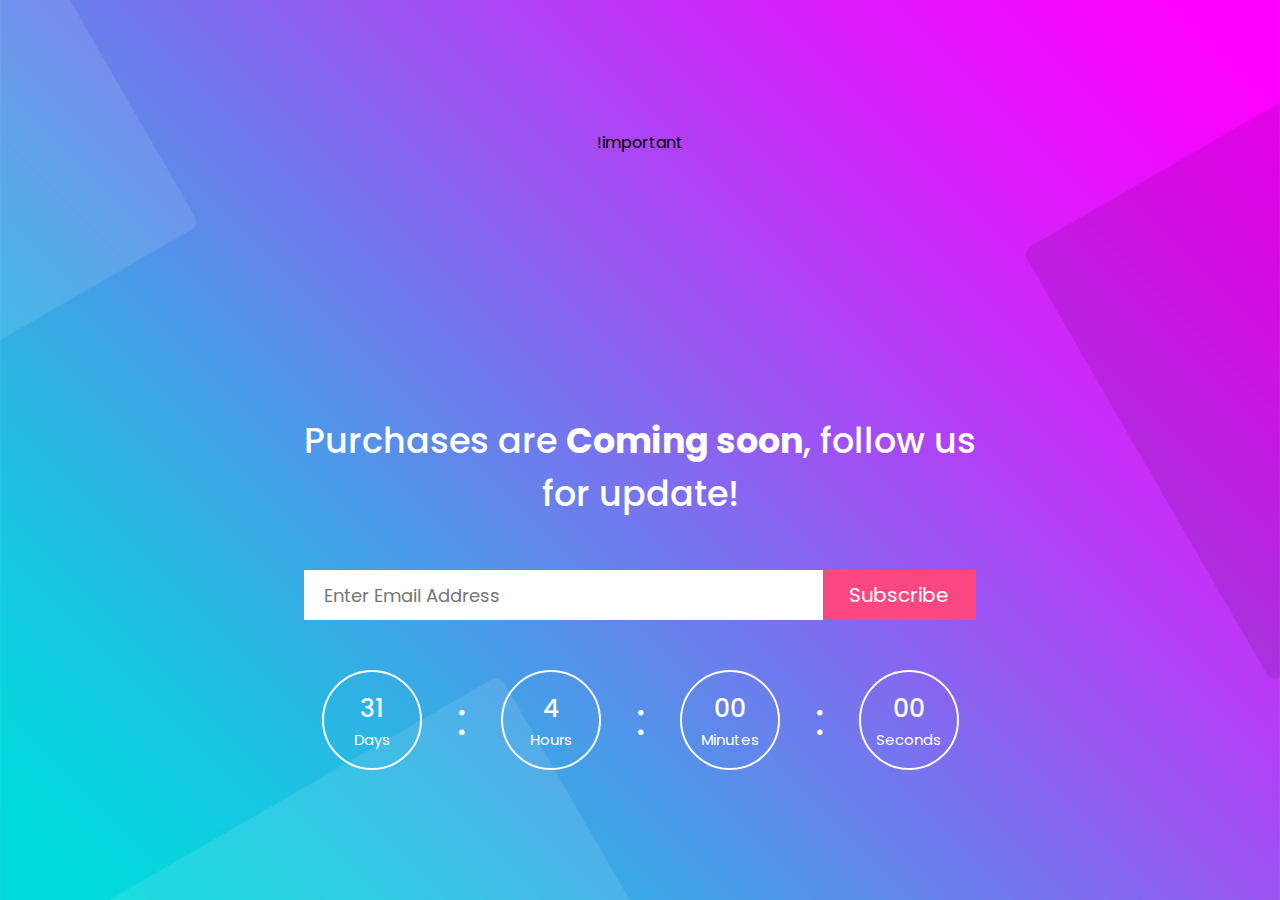
<file: commingsoon.html>
<!DOCTYPE html>
<!-- Created By ALeem Shah -->
<html lang="en" dir="ltr">
   <head>
      <meta charset="utf-8">
      <title>Coming Soon  | Aleem-Codes</title>
      <link rel="stylesheet" href="commingsoon.css">
      <meta name="viewport" content="width=device-width, initial-scale=1.0"> !important
      
   </head>
   <body>
      <div class="wrapper">
         <div class="title">
             Purchases are  <span>Coming soon</span>, follow us <br> for update!
         </div>
         <form action="#" class="form">
            <div class="email-field">
               <input type="email" placeholder="Enter Email Address" required>
               <button type="submit">Subscribe</button>
            </div>
         </form>
         <div class="count-down">
            <div class="timer day">
               <div class="count">
                  <div class="numb">
                     31
                  </div>
                  <div class="text">
                     Days
                  </div>
               </div>
            </div>
            <div class="clone">
               :
            </div>
            <div class="timer hour">
               <div class="count">
                  <div class="numb">
                     4
                  </div>
                  <div class="text">
                     Hours
                  </div>
               </div>
            </div>
            <div class="clone">
               :
            </div>
            <div class="timer min">
               <div class="count">
                  <div class="numb">
                     00
                  </div>
                  <div class="text">
                     Minutes
                  </div>
               </div>
            </div>
            <div class="clone">
               :
            </div>
            <div class="timer sec">
               <div class="count">
                  <div class="numb">
                     00
                  </div>
                  <div class="text">
                     Seconds
                  </div>
               </div>
            </div>
         </div>
      </div>
      <script>
         const day = document.querySelector(".day .numb");
         const hour = document.querySelector(".hour .numb");
         const min = document.querySelector(".min .numb");
         const sec = document.querySelector(".sec .numb");
         var timer = setInterval(()=>{
           var currentDate = new Date().getTime();
           var launchDate = new Date('Sep 18, 2020 13:00:00').getTime();
           var duration = launchDate - currentDate;
          //  var days = Math.floor(duration / (1000* 60 * 60 * 24));
          //  var hours = Math.floor((duration % (1000 * 60 * 60 * 24)) / (1000 * 60 * 60));
          //  var minutes = Math.floor((duration % (1000 * 60 * 60)) / (1000 * 60));
          //  var seconds = Math.floor((duration % (1000 * 60)) / 1000);
          // //  day.innerHTML = days;
          //  hour.innerHTML = hours;
          //  min.innerHTML = minutes;
          //  sec.innerHTML = seconds;
           if(days < 10){
             day.innerHTML = '0' + days;
           }
           if(hours < 10){
             hour.innerHTML = '0' + hours;
           }
           if(minutes < 10){
             min.innerHTML = '0' + minutes;
           }
           if(seconds < 10){
             sec.innerHTML = '0' + seconds;
           }
           if(duration < 0){
             clearInterval(timer);
           }
         }, 1000);
      </script>
   </body>
</html>
</file>
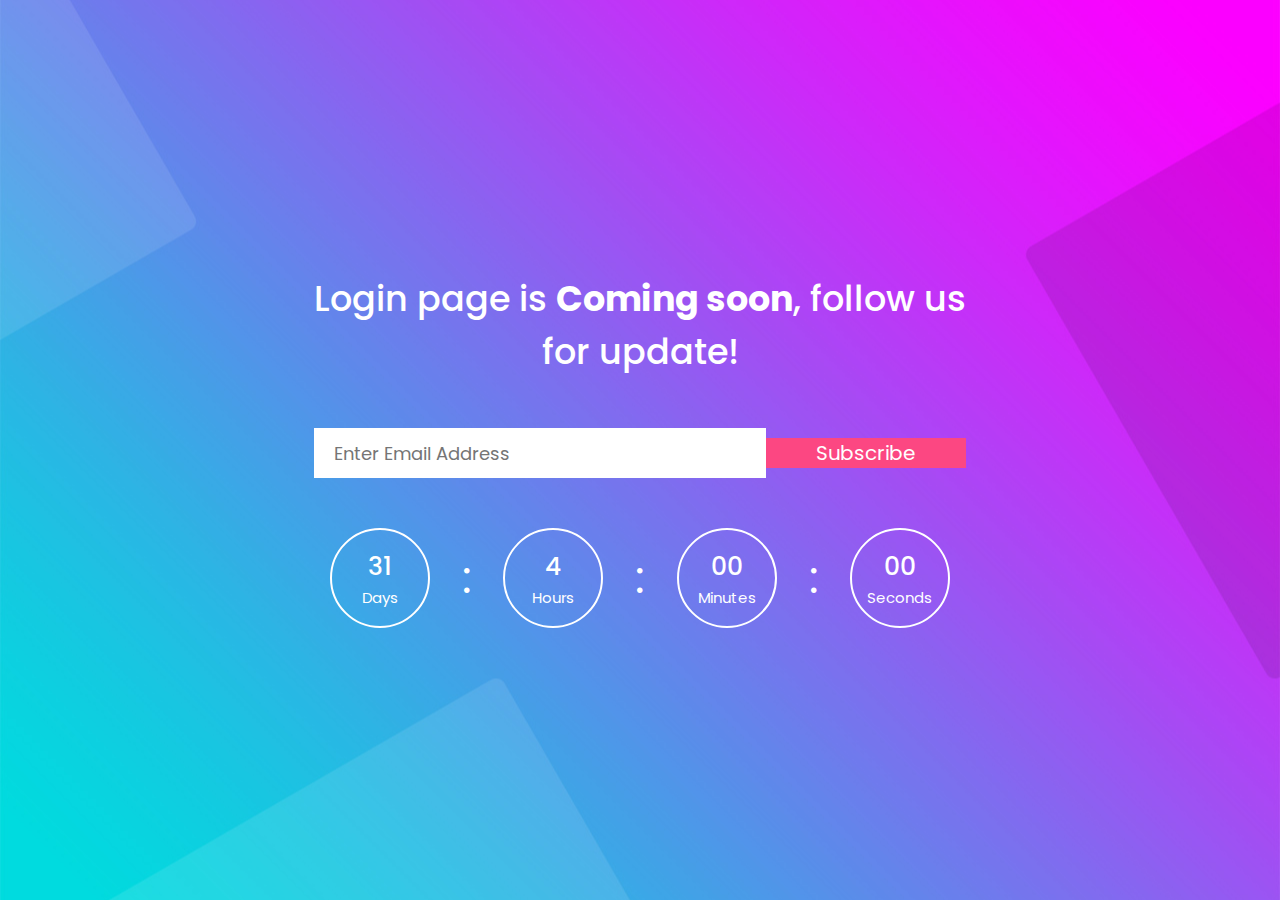
<file: commingsoon2.html>
<!DOCTYPE html>
<!-- Created By ALeem Shah -->
<html lang="en" dir="ltr">
   <head>
      <meta charset="utf-8">
      <title>Coming Soon  | Aleem-Codes</title>
      <link rel="stylesheet" href="commingsoon.css">
      <meta name="viewport" content="width=device-width, initial-scale=1.0">
   </head>
   <body>
      <div class="wrapper">
         <div class="title">
             Login page is <span>Coming soon</span>, follow us <br> for update!
         </div>
         <form action="#" class="form">
            <div class="email-field">
               <input type="email" placeholder="Enter Email Address" required>
               <a herf="www.aleemcodes.co.in"><button type="submit">Subscribe</button></a>
            </div>
         </form>
         <div class="count-down">
            <div class="timer day">
               <div class="count">
                  <div class="numb">
                     31
                  </div>
                  <div class="text">
                     Days
                  </div>
               </div>
            </div>
            <div class="clone">
               :
            </div>
            <div class="timer hour">
               <div class="count">
                  <div class="numb">
                     4
                  </div>
                  <div class="text">
                     Hours
                  </div>
               </div>
            </div>
            <div class="clone">
               :
            </div>
            <div class="timer min">
               <div class="count">
                  <div class="numb">
                     00
                  </div>
                  <div class="text">
                     Minutes
                  </div>
               </div>
            </div>
            <div class="clone">
               :
            </div>
            <div class="timer sec">
               <div class="count">
                  <div class="numb">
                     00
                  </div>
                  <div class="text">
                     Seconds
                  </div>
               </div>
            </div>
         </div>
      </div>
      <script>
         const day = document.querySelector(".day .numb");
         const hour = document.querySelector(".hour .numb");
         const min = document.querySelector(".min .numb");
         const sec = document.querySelector(".sec .numb");
         var timer = setInterval(()=>{
           var currentDate = new Date().getTime();
           var launchDate = new Date('Sep 18, 2020 13:00:00').getTime();
           var duration = launchDate - currentDate;
          //  var days = Math.floor(duration / (1000* 60 * 60 * 24));
          //  var hours = Math.floor((duration % (1000 * 60 * 60 * 24)) / (1000 * 60 * 60));
          //  var minutes = Math.floor((duration % (1000 * 60 * 60)) / (1000 * 60));
          //  var seconds = Math.floor((duration % (1000 * 60)) / 1000);
          // //  day.innerHTML = days;
          //  hour.innerHTML = hours;
          //  min.innerHTML = minutes;
          //  sec.innerHTML = seconds;
           if(days < 10){
             day.innerHTML = '0' + days;
           }
           if(hours < 10){
             hour.innerHTML = '0' + hours;
           }
           if(minutes < 10){
             min.innerHTML = '0' + minutes;
           }
           if(seconds < 10){
             sec.innerHTML = '0' + seconds;
           }
           if(duration < 0){
             clearInterval(timer);
           }
         }, 1000);
      </script>
   </body>
</html>
</file>
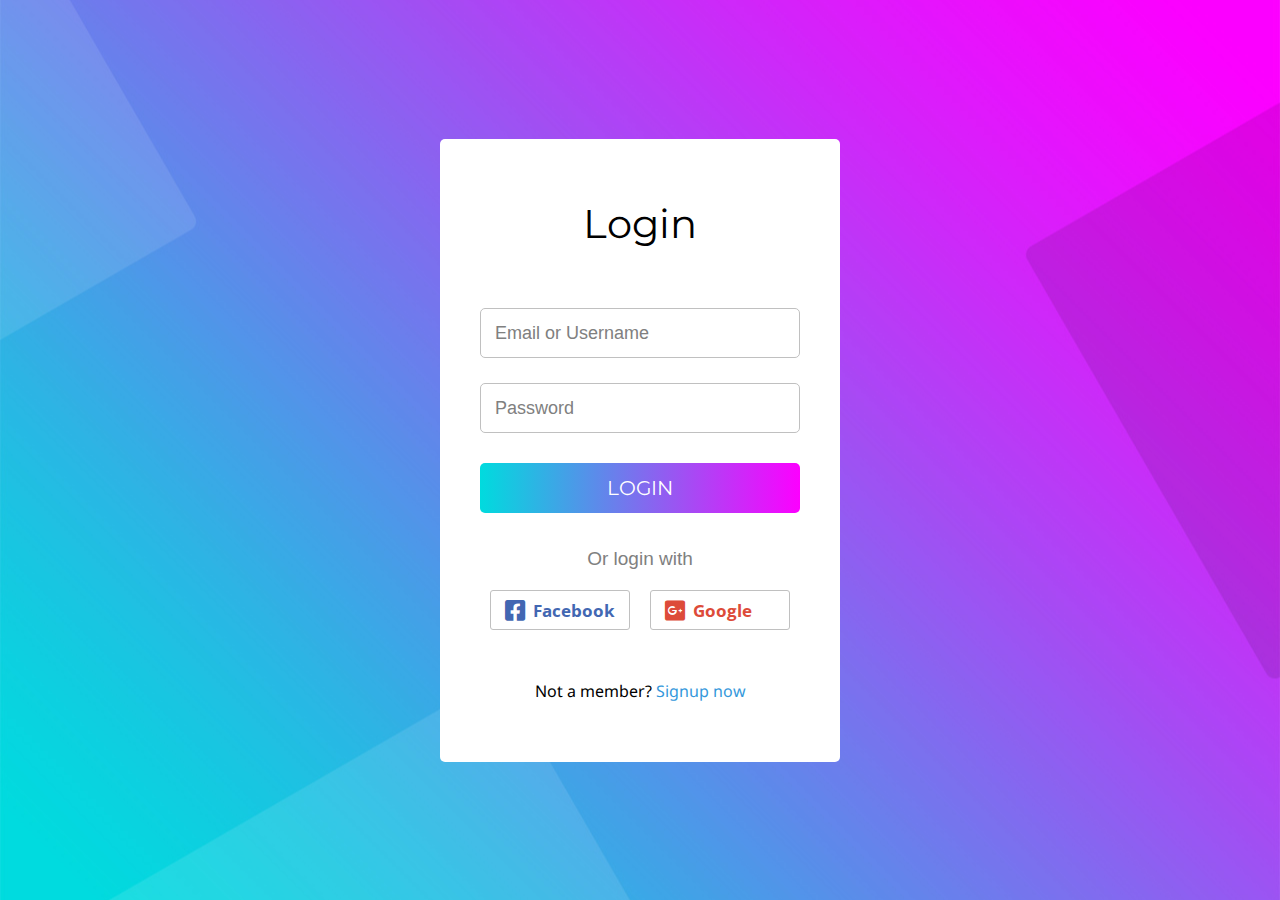
<file: login.html>
<html lang="en" dir="ltr">
   <head>
      <meta charset="utf-8">
      <title>Animated Login Form</title>
      <link rel="stylesheet" href="login.css">
      <link rel="stylesheet" href="https://cdnjs.cloudflare.com/ajax/libs/font-awesome/5.15.3/css/all.min.css"/>
   </head>
   <body>
      <div class="container">
         <header>Login</header>
         <form>
            <div class="input-field">
               <input type="text" required>
               <label>Email or Username</label>
            </div>
            <div class="input-field">
               <input class="pswrd" type="password" required>
               <span class="show">SHOW</span>
               <label>Password</label>
            </div>
            <div class="button">
               <div class="inner"></div>
               <button>LOGIN</button>
            </div>
         </form>
         <div class="auth">
            Or login with
         </div>
         <div class="links">
            <div class="facebook">
               <i class="fab fa-facebook-square"><span>Facebook</span></i>
            </div>
            <div class="google">
               <i class="fab fa-google-plus-square"><span>Google</span></i>
            </div>
         </div>
         <div class="signup">
            Not a member? <a href="signup.html">Signup now</a>
         </div>
      </div>
      <script>
         var input = document.querySelector('.pswrd');
         var show = document.querySelector('.show');
         show.addEventListener('click', active);
         function active(){
           if(input.type === "password"){
             input.type = "text";
             show.style.color = "#1DA1F2";
             show.textContent = "HIDE";
           }else{
             input.type = "password";
             show.textContent = "SHOW";
             show.style.color = "#111";
           }
         }
      </script>
   </body>
</html>
</file>
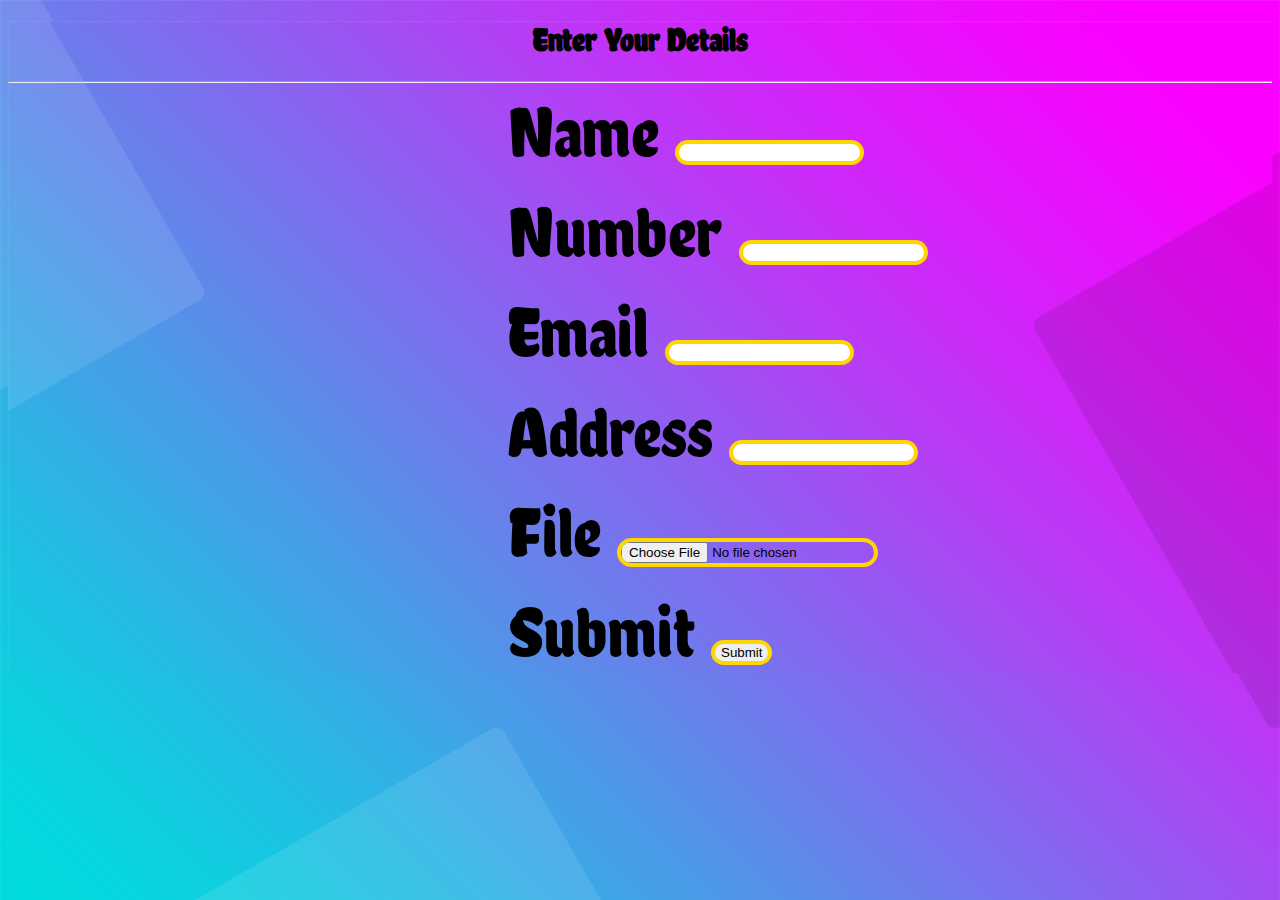
<file: PurchaseForm.html>
<!DOCTYPE html>
<html lang="en">
<head>
    <meta charset="UTF-8">
    <meta http-equiv="X-UA-Compatible" content="IE=edge">
    <meta name="viewport" content="width=device-width, initial-scale=1.0">
    <title>Purchase|AleemCodes</title>
    
    <link rel="stylesheet" href="purchase.css">
    <link rel="preconnect" href="https://fonts.gstatic.com">
<link href="https://fonts.googleapis.com/css2?family=Chela+One&display=swap" rel="stylesheet">
</head>
<body>
    <header>
        <h1>Enter Your Details</h1>
    </header>
    <hr>
<div class="apx">
<label for="name">Name</label>
<input type="text" name="name" id="name"class="loop">
</div>
<br >
<div class="apx">
<label for="number">Number</label>
<input type="number" name="number" id="number"class="loop">
</div >
<br>
<div class="apx">
<label for="email">Email</label>
<input type="email" name="email" id="email"class="loop">
</div>
<br>
<div class="apx">
<label for="Address">Address</label>
<input type="text" name="Address" id="Address"class="loop">
</div>
<br>
<div class="apx">
<label for="file">File</label>
<input type="file" name="file" id="file"class="loop">
</div>
<br>       
<div class="apx">
<label for="submit">Submit</label>
<input type="submit" name="submit" id="submit"class="loop">
</div>
        

    
</body>
</html>
</file>
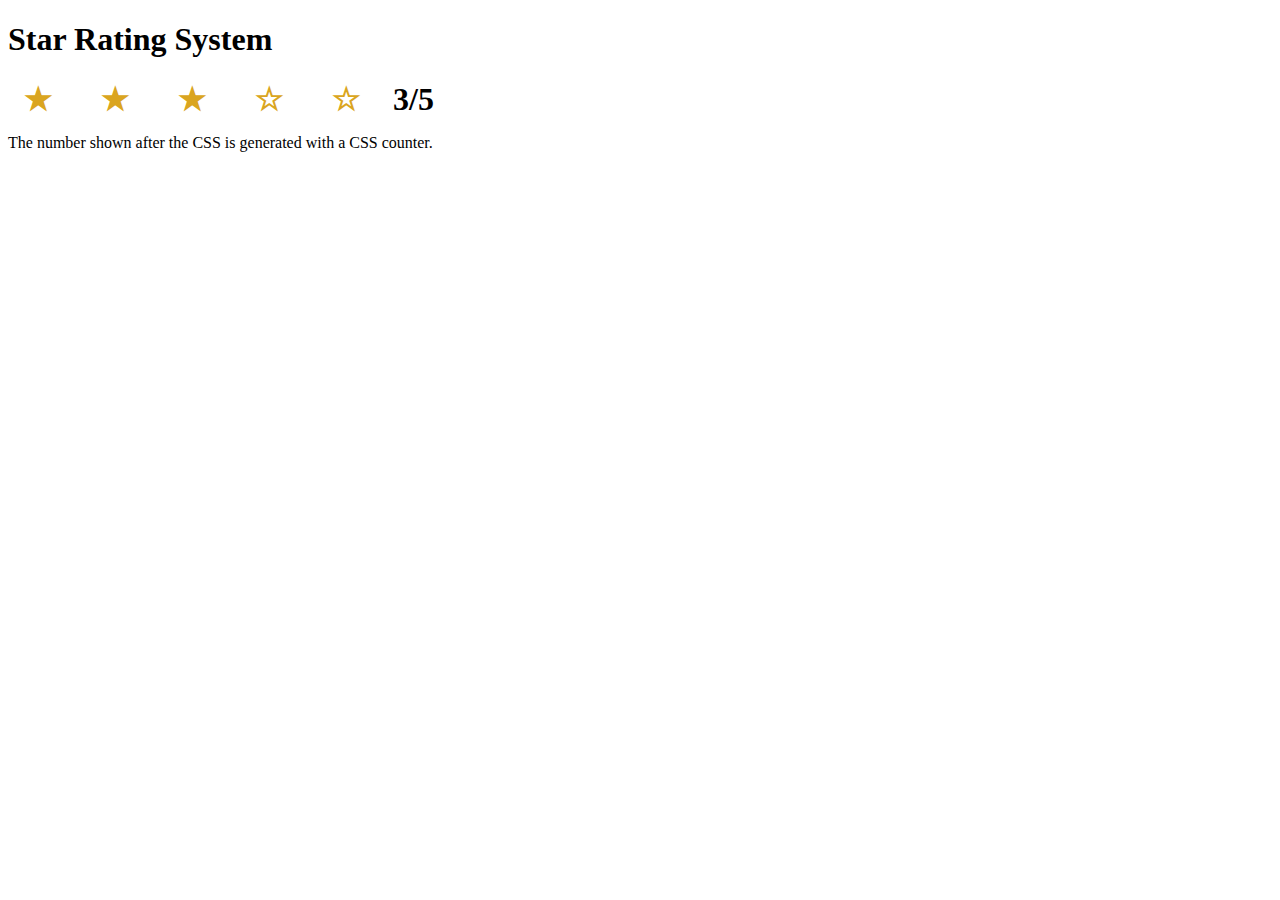
<file: rating.html>
<!DOCTYPE html>
<html lang="en">
<head>
    <meta charset="UTF-8">
    <title>Star Rating System</title>
    <meta name="viewport" content="width=device-width">
    <style>
        .star{
          color: goldenrod;
          font-size: 2.0rem;
          padding: 0 1rem; /* space out the stars */
        }
        .star::before{
          content: '\2606';    /* star outline */
          cursor: pointer;
        }
        .star.rated::before{
          /* the style for a selected star */
          content: '\2605';  /* filled star */
        }
        
        .stars{
            counter-reset: rateme 0;   
            font-size: 2.0rem;
            font-weight: 900;
        }
        .star.rated{
            counter-increment: rateme 1;
        }
        .stars::after{
            content: counter(rateme) '/5';
        }
    </style>
</head>
<body>
    <!-- alternate codepen version https://codepen.io/mad-d/pen/aJMPWr?editors=0010 -->
    <h1>Star Rating System</h1>
    <div class="stars" data-rating="3">
        <span class="star">&nbsp;</span>
        <span class="star">&nbsp;</span>
        <span class="star">&nbsp;</span>
        <span class="star">&nbsp;</span>
        <span class="star">&nbsp;</span>
    </div>
    <p>The number shown after the CSS is generated with a CSS counter.</p>
    
    
    <script>
        
        //initial setup
        document.addEventListener('DOMContentLoaded', function(){
            let stars = document.querySelectorAll('.star');
            stars.forEach(function(star){
                star.addEventListener('click', setRating); 
            });
            
            let rating = parseInt(document.querySelector('.stars').getAttribute('data-rating'));
            let target = stars[rating - 1];
            target.dispatchEvent(new MouseEvent('click'));
        });

        function setRating(ev){
            let span = ev.currentTarget;
            let stars = document.querySelectorAll('.star');
            let match = false;
            let num = 0;
            stars.forEach(function(star, index){
                if(match){
                    star.classList.remove('rated');
                }else{
                    star.classList.add('rated');
                }
                //are we currently looking at the span that was clicked
                if(star === span){
                    match = true;
                    num = index + 1;
                }
            });
            document.querySelector('.stars').setAttribute('data-rating', num);
        }
        
    </script>
</body>
</html>
</file>
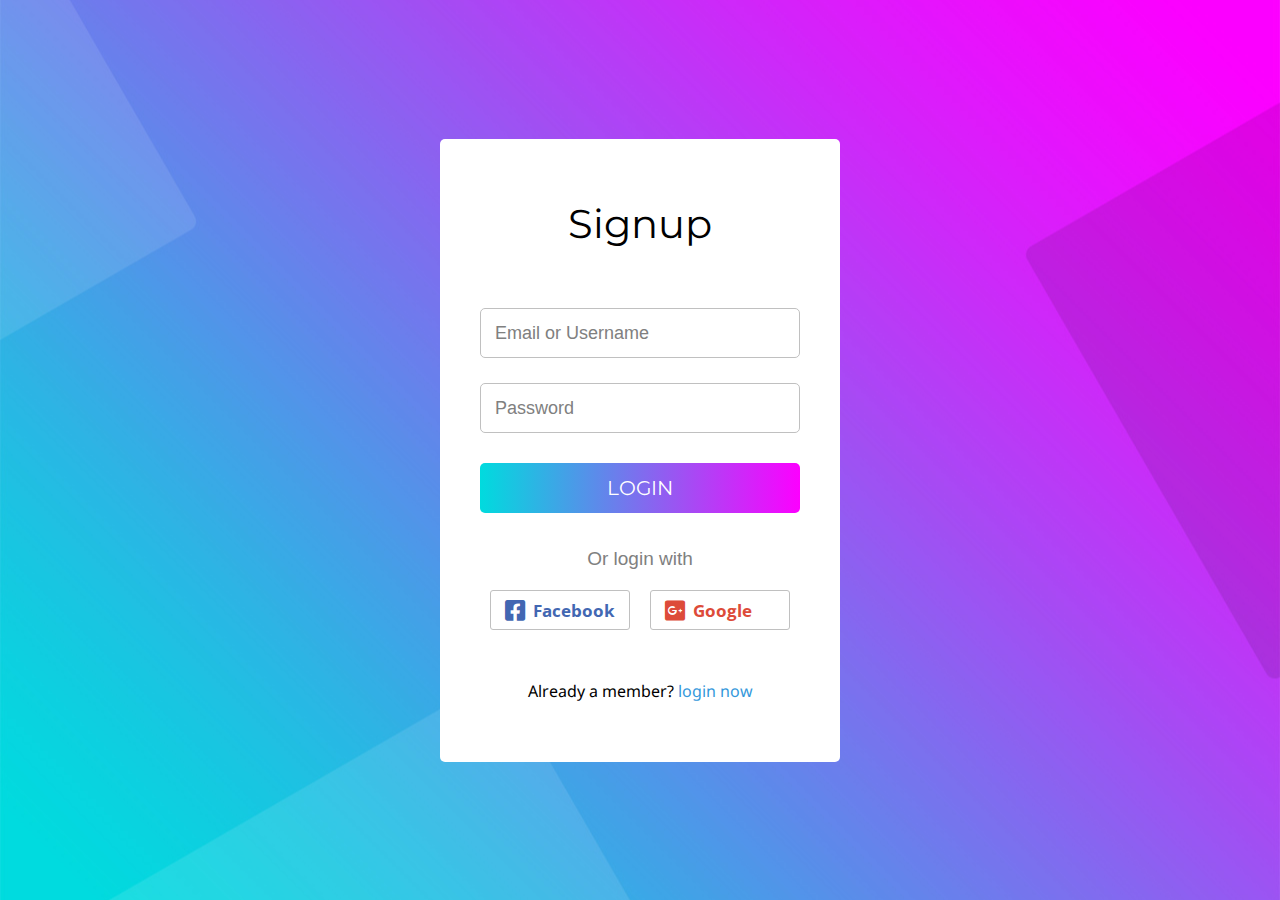
<file: signup.html>
<html lang="en" dir="ltr">
   <head>
      <meta charset="utf-8">
      <title>Animated Login Form</title>
      <link rel="stylesheet" href="login.css">
      <link rel="stylesheet" href="https://cdnjs.cloudflare.com/ajax/libs/font-awesome/5.15.3/css/all.min.css"/>
   </head>
   <body>
      <div class="container">
         <header>Signup</header>
         <form>
            <div class="input-field">
               <input type="text" required>
               <label>Email or Username</label>
            </div>
            <div class="input-field">
               <input class="pswrd" type="password" required>
               <span class="show">SHOW</span>
               <label>Password</label>
            </div>
            <div class="button">
               <div class="inner"></div>
               <button>LOGIN</button>
            </div>
         </form>
         <div class="auth">
            Or login with
         </div>
         <div class="links">
            <div class="facebook">
               <i class="fab fa-facebook-square"><span>Facebook</span></i>
            </div>
            <div class="google">
               <i class="fab fa-google-plus-square"><span>Google</span></i>
            </div>
         </div>
         <div class="signup">
            Already a member? <a href="login.html">login now</a>
         </div>
      </div>
      <script>
         var input = document.querySelector('.pswrd');
         var show = document.querySelector('.show');
         show.addEventListener('click', active);
         function active(){
           if(input.type === "password"){
             input.type = "text";
             show.style.color = "#1DA1F2";
             show.textContent = "HIDE";
           }else{
             input.type = "password";
             show.textContent = "SHOW";
             show.style.color = "#111";
           }
         }
      </script>
   </body>
</html>
</file>
<file: commingsoon.css>
@import url('https://fonts.googleapis.com/css?family=Poppins:400,500,600,700&display=swap');
*{
  margin: 0;
  padding: 0;
  box-sizing: border-box;
  font-family: 'Poppins', sans-serif;
}
html,body{
  display: grid;
  height: 100%;
  width: 100%;
  place-items: center;
  background: url("bg.jpg") no-repeat;
  background-size: cover;
  background-position: center;
}
::selection{
  color: #fff;
  background: #FC4782;
}
.wrapper{
  color: #fff;
  max-width: 900px;
  text-align: center;
  padding: 0 50px;
}
.wrapper .title{
  font-size: 35px;
  font-weight: 500;
}
.wrapper .title span{
  font-weight: 700;
}
.wrapper form{
  margin: 50px 0;
}
.wrapper form .email-field{
  height: 50px;
  width: 100%;
  display: flex;
  align-items: center;
  justify-content: center;
}
form .email-field input{
  width: 100%;
  height: 100%;
  padding-left: 20px;
  border: none;
  outline: none;
  font-size: 18px;
}
form .email-field button{
  height: 100%;
  width: 200px;
  outline: none;
  border: none;
  background: #FC4782;
  color: #fff;
  font-size: 20px;
  cursor: pointer;
  transition: background 0.3s ease;
}
form .email-field button:hover{
  background: #000;
}
.wrapper .count-down{
  display: flex;
  width: 100%;
  height: 100px;
  flex-wrap: wrap;
  align-items: center;
  justify-content: space-around;
}
.wrapper .count-down .timer{
  height: 100%;
  width: 100px;
  border: 2px solid;
  border-radius: 50%;
  display: flex;
  align-items: center;
  justify-content: center;
}
.count-down .timer .numb{
  font-size: 25px;
  font-weight: 500;
}
.count-down .timer .text{
  font-size: 15px;
}
.count-down .clone{
  font-size: 45px;
}
@media (max-width: 630px) {
  .wrapper .count-down{
    height: 80px;
  }
  .wrapper .count-down .timer{
    width: 80px;
  }
  .count-down .timer .numb{
    font-size: 20px;
  }
  .count-down .timer .text{
    font-size: 13px;
  }
  .count-down .clone{
    font-size: 40px;
  }
}
@media (max-width: 542px){
  .wrapper{
    padding: 0 20px;
  }
  .wrapper .count-down .timer{
    border: none;
  }
  .count-down .timer .numb{
    font-size: 28px;
  }
  .count-down .timer .text{
    font-size: 15px;
  }
  .count-down .clone{
    display: none;
  }
  .form .email-field button{
    width: 150px;
    font-size: 17px;
  }
}
@media (max-width: 340px){
  .wrapper .count-down{
    height: 30px;
  }
  .wrapper .count-down .timer{
    width: 30px;
  }
}
</file>
<file: login.css>
@import url('https://fonts.googleapis.com/css?family=Montserrat:600|Noto+Sans|Open+Sans:400,700&display=swap');
*{
  margin: 0;
  padding: 0;
  border-radius: 5px;
  box-sizing: border-box;
}
body{
  height: 100vh;
  display: flex;
  align-items: center;
  text-align: center;
  font-family: sans-serif;
  justify-content: center;
  background: url(bg.jpg);
  background-size: cover;
  background-position: center;
}
.container{
  position: relative;
  width: 400px;
  background: white;
  padding: 60px 40px;
}
header{
  font-size: 40px;
  margin-bottom: 60px;
  font-family: 'Montserrat', sans-serif;
}
.input-field, form .button{
  margin: 25px 0;
  position: relative;
  height: 50px;
  width: 100%;
}
.input-field input{
  height: 100%;
  width: 100%;
  border: 1px solid silver;
  padding-left: 15px;
  outline: none;
  font-size: 19px;
  transition: .4s;
}
input:focus{
  border: 1px solid #1DA1F2;
}
.input-field label, span.show{
  position: absolute;
  top: 50%;
  transform: translateY(-50%);
}
.input-field label{
  left: 15px;
  pointer-events: none;
  color: grey;
  font-size: 18px;
  transition: .4s;
}
span.show{
  right: 20px;
  color: #111;
  font-size: 14px;
  font-weight: bold;
  cursor: pointer;
  user-select: none;
  visibility: hidden;
  font-family: 'Open Sans', sans-serif;
}
input:valid ~ span.show{
  visibility: visible;
}
input:focus ~ label,
input:valid ~ label{
  transform: translateY(-33px);
  background: white;
  font-size: 16px;
  color: #1DA1F2;
}
form .button{
  margin-top: 30px;
  overflow: hidden;
  z-index: 111;
}
.button .inner{
  position: absolute;
  height: 100%;
  width: 300%;
  left: -100%;
  z-index: -1;
  transition: all .4s;
  background: -webkit-linear-gradient(right,#00dbde,#fc00ff,#00dbde,#fc00ff);
}
.button:hover .inner{
  left: 0;
}
.button button{
  width: 100%;
  height: 100%;
  border: none;
  background: none;
  outline: none;
  color: white;
  font-size: 20px;
  cursor: pointer;
  font-family: 'Montserrat', sans-serif;
}
.container .auth{
  margin: 35px 0 20px 0;
  font-size: 19px;
  color: grey;
}
.links{
  display: flex;
  cursor: pointer;
}
.facebook, .google{
  height: 40px;
  width: 100%;
  border: 1px solid silver;
  border-radius: 3px;
  margin: 0 10px;
  transition: .4s;
}
.facebook:hover{
  border: 1px solid #4267B2;
}
.google:hover{
  border: 1px solid #dd4b39;
}
.facebook i, .facebook span{
  color: #4267B2;
}
.google i, .google span{
  color: #dd4b39;
}
.links i{
  font-size: 23px;
  line-height: 40px;
  margin-left: -90px;
}
.links span{
  position: absolute;
  font-size: 17px;
  font-weight: bold;
  padding-left: 8px;
  font-family: 'Open Sans', sans-serif;
}
.signup{
  margin-top: 50px;
  font-family: 'Noto Sans', sans-serif;
}
.signup a{
  color: #3498db;
  text-decoration: none;
}
.signup a:hover{
  text-decoration: underline;
}
@import url('https://fonts.googleapis.com/css?family=Montserrat:600|Noto+Sans|Open+Sans:400,700&display=swap');
*{
  margin: 0;
  padding: 0;
  border-radius: 5px;
  box-sizing: border-box;
}
body{
  height: 100vh;
  display: flex;
  align-items: center;
  text-align: center;
  font-family: sans-serif;
  justify-content: center;
  background: url(bg.jpg);
  background-size: cover;
  background-position: center;
}
.container{
  position: relative;
  width: 400px;
  background: white;
  padding: 60px 40px;
}
header{
  font-size: 40px;
  margin-bottom: 60px;
  font-family: 'Montserrat', sans-serif;
}
.input-field, form .button{
  margin: 25px 0;
  position: relative;
  height: 50px;
  width: 100%;
}
.input-field input{
  height: 100%;
  width: 100%;
  border: 1px solid silver;
  padding-left: 15px;
  outline: none;
  font-size: 19px;
  transition: .4s;
}
input:focus{
  border: 1px solid #1DA1F2;
}
.input-field label, span.show{
  position: absolute;
  top: 50%;
  transform: translateY(-50%);
}
.input-field label{
  left: 15px;
  pointer-events: none;
  color: grey;
  font-size: 18px;
  transition: .4s;
}
span.show{
  right: 20px;
  color: #111;
  font-size: 14px;
  font-weight: bold;
  cursor: pointer;
  user-select: none;
  visibility: hidden;
  font-family: 'Open Sans', sans-serif;
}
input:valid ~ span.show{
  visibility: visible;
}
input:focus ~ label,
input:valid ~ label{
  transform: translateY(-33px);
  background: white;
  font-size: 16px;
  color: #1DA1F2;
}
form .button{
  margin-top: 30px;
  overflow: hidden;
  z-index: 111;
}
.button .inner{
  position: absolute;
  height: 100%;
  width: 300%;
  left: -100%;
  z-index: -1;
  transition: all .4s;
  background: -webkit-linear-gradient(right,#00dbde,#fc00ff,#00dbde,#fc00ff);
}
.button:hover .inner{
  left: 0;
}
.button button{
  width: 100%;
  height: 100%;
  border: none;
  background: none;
  outline: none;
  color: white;
  font-size: 20px;
  cursor: pointer;
  font-family: 'Montserrat', sans-serif;
}
.container .auth{
  margin: 35px 0 20px 0;
  font-size: 19px;
  color: grey;
}
.links{
  display: flex;
  cursor: pointer;
}
.facebook, .google{
  height: 40px;
  width: 100%;
  border: 1px solid silver;
  border-radius: 3px;
  margin: 0 10px;
  transition: .4s;
}
.facebook:hover{
  border: 1px solid #4267B2;
}
.google:hover{
  border: 1px solid #dd4b39;
}
.facebook i, .facebook span{
  color: #4267B2;
}
.google i, .google span{
  color: #dd4b39;
}
.links i{
  font-size: 23px;
  line-height: 40px;
  margin-left: -90px;
}
.links span{
  position: absolute;
  font-size: 17px;
  font-weight: bold;
  padding-left: 8px;
  font-family: 'Open Sans', sans-serif;
}
.signup{
  margin-top: 50px;
  font-family: 'Noto Sans', sans-serif;
}
.signup a{
  color: #3498db;
  text-decoration: none;
}
.signup a:hover{
  text-decoration: underline;}
</file>
<file: purchase.css>
.apx{
    font-family: 'Chela One', cursive;
    margin-left: 500px;
    font-size: 70px;
}
  
header{
    font-family: 'Chela One', cursive;
    text-align: center;
}
html,body{
    background-image: url("bg.jpg");
   
}
.loop{
    border: solid 4px gold;
    border-radius: 16px;
}
</file>
